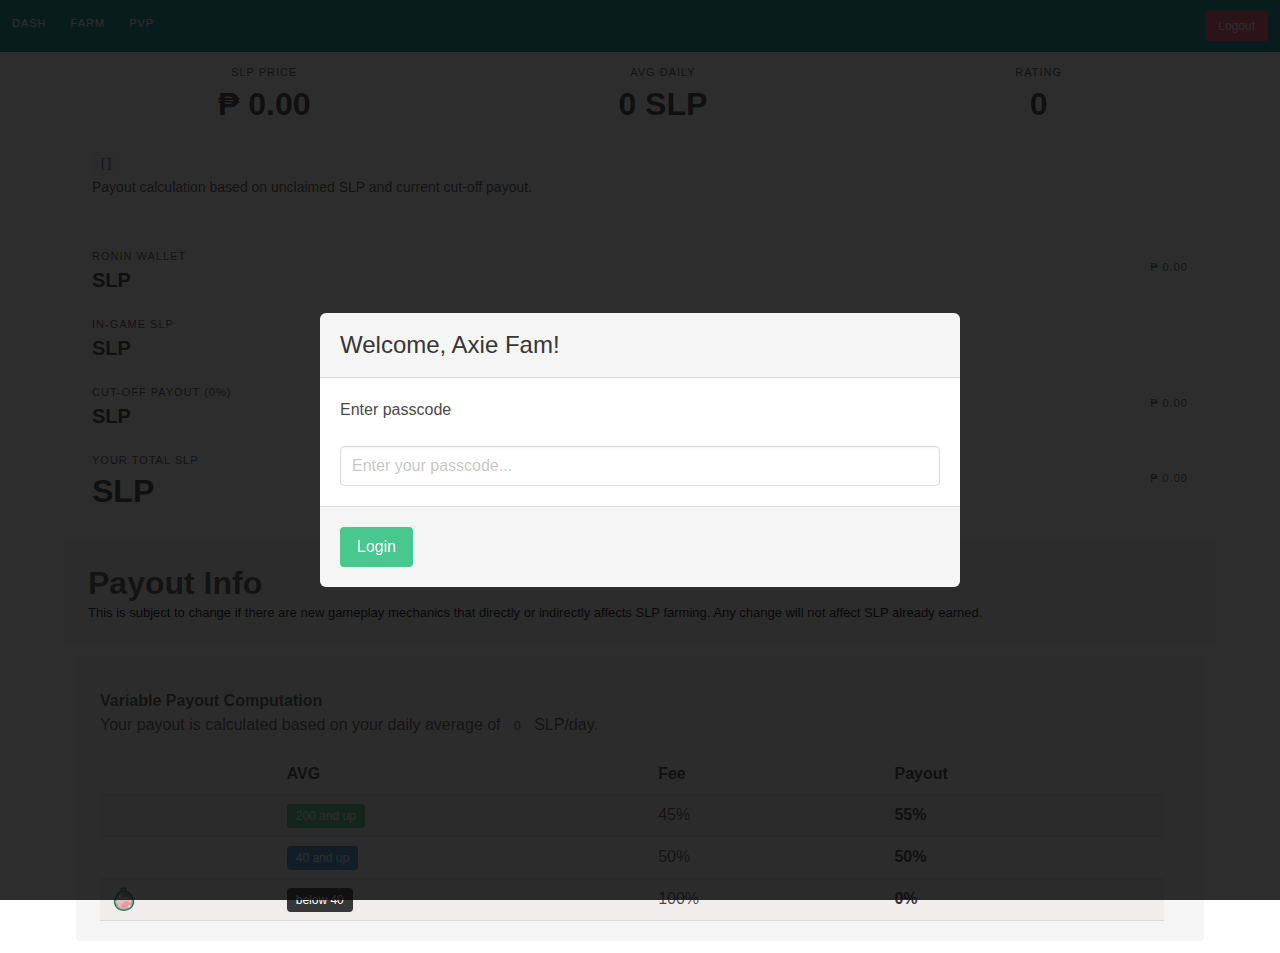
<file: index.html>
<!DOCTYPE html><html lang="en"><head>
  <meta charset="utf-8">
  <title>LSK Tracker</title>
  <base href="/">
  <meta name="viewport" content="width=device-width, initial-scale=1">
  <link rel="icon" type="image/x-icon" href="favicon.ico">
<style>body,html{margin:0;padding:0;}html{box-sizing:border-box;}*,:after,:before{box-sizing:inherit;}html{background-color:#fff;font-size:16px;-moz-osx-font-smoothing:grayscale;-webkit-font-smoothing:antialiased;min-width:300px;overflow-x:hidden;overflow-y:scroll;text-rendering:optimizeLegibility;-webkit-text-size-adjust:100%;-moz-text-size-adjust:100%;text-size-adjust:100%;}body{font-family:BlinkMacSystemFont,-apple-system,Segoe UI,Roboto,Oxygen,Ubuntu,Cantarell,Fira Sans,Droid Sans,Helvetica Neue,Helvetica,Arial,sans-serif;}body{color:#4a4a4a;font-size:1em;font-weight:400;line-height:1.5;}:root{--color-aquatic:#00b8ce;--color-beast:#ffb812;--color-bug:#ff5341;--color-bird:#ff8bbd;--color-plant:#6cc000;--color-reptile:#dc8be4;--color-hidden-1:#c6bdd4;--color-hidden-2:#beceff;--color-hidden-3:#129092;--color-axie:#8d65ff;--color-savannah:#f99e2e;--color-forest:#6cc000;--color-arctic:#dbf0ef;--color-mystic:#6fccd4;--color-genesis:#3e7292;--color-rarity-rare:#09b99b;--color-rariry-epic:#ffa22a;--color-rarity-mystic:#ae2aff;--color-text-arctic:#55586a;}</style><link rel="stylesheet" href="styles.1756037eb6e19b754017.css" media="print" onload="this.media='all'"><noscript><link rel="stylesheet" href="styles.1756037eb6e19b754017.css"></noscript></head>
<body>
  <app-root></app-root>
<script src="runtime-es2017.7bf11838d82e988feafe.js" type="module"></script><script src="runtime-es5.7bf11838d82e988feafe.js" nomodule defer></script><script src="polyfills-es5.59e001ed769d4e2cc305.js" nomodule defer></script><script src="polyfills-es2017.01f76b1ee8c1db49eac5.js" type="module"></script><script src="main-es2017.1bd37d9b075682e4d2f5.js" type="module"></script><script src="main-es5.1bd37d9b075682e4d2f5.js" nomodule defer></script>

</body></html>
</file>
